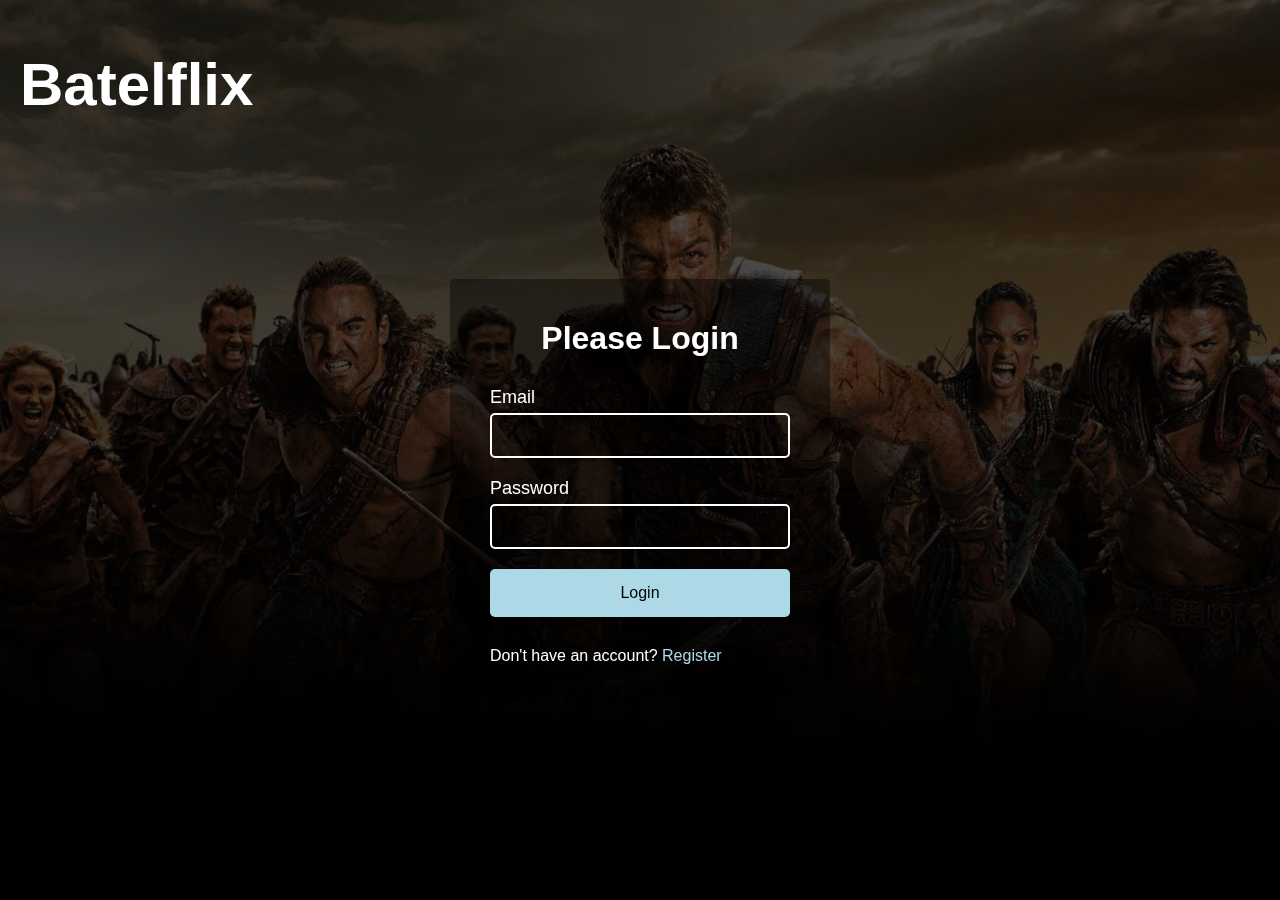
<file: html/log.html>
<!DOCTYPE html>
<html lang="en">
<head>
    <meta charset="UTF-8">
    <meta name="viewport" content="width=device-width, initial-scale=1.0">
    <link rel="stylesheet" href="../css/log.css"> <!-- Ensure path is correct -->
    <title>Login</title>
</head>
<body>
    <div class="background-image"></div>
    <div class="header">
        <h1>Batelflix</h1>
    </div>
    <div class="container">
        <h1 id="login-title">Please Login</h1> 
        <form id="loginForm">
            <div class="form-control">
                <label for="email" id="email-label">Email</label>
                <input type="email" id="email" required>
            </div>
            <div class="form-control">
                <label for="password" id="password-label">Password</label>
                <input type="password" id="password" required>
            </div>
            <button class="btn" type="submit">Login</button>
            <p class="text">Don't have an account? <a href="#">Register</a></p>
        </form>
        <div id="loading" class="loader"></div> <!-- Replaced with loader -->
        <p id="successMessage" class="success-text">You logged in successfully!</p>
    </div>
    
    <script src="../script/log.js"></script> <!-- Ensure path is correct -->
</body>
</html>
</file>
<file: css/log.css>
* {
    box-sizing: border-box;
}

body {
    font-family: 'Muli', sans-serif;
    display: flex;
    align-items: center;
    justify-content: center;
    height: 100vh;
    overflow: hidden;
    margin: 0;
}

.background-image {
    position: fixed;
    top: 0;
    left: 0;
    width: 100%;
    height: 100vh;
    background-image: url('../assets/movie-background-4saldhgir0h87q13.jpg');
    background-size: cover;
    background-position: center;
    background-repeat: no-repeat;
    filter: brightness(30%);
    z-index: -2;
}

.header {
    position: absolute;
    top: 10px;
    left: 20px;
    font-size: 30px;
    color: #fff;
}

.container { 
    margin-top: 80px;
    background-color: rgba(0, 0, 0, 0.4);
    padding: 20px 40px;
    border-radius: 5px;
    color: white;
}

.container h1 {
    text-align: center;
    margin-bottom: 30px;
}

.container a {
    text-decoration: none;
    color: lightblue;
}

.btn {
    cursor: pointer;
    display: inline-block;
    width: 100%;
    background: lightblue;
    padding: 15px;
    font-family: inherit;
    font-size: 16px;
    border: 0;
    border-radius: 5px;
}

.btn:focus {
    outline: 0;
}

.btn:active {
    transform: scale(0.98);
}

.text {
    margin-top: 30px;
}

.form-control {
    margin: 20px 0;
    width: 300px;
}

.form-control label {
    display: block;
    font-size: 18px;
    color: #fff;
    margin-bottom: 5px;
}

.form-control input {
    background-color: transparent;
    border: 2px #fff solid;
    display: block;
    width: 100%;
    padding: 10px;
    font-size: 18px;
    color: #fff;
    border-radius: 5px;
}

.success-text, .loader {
    display: none; /* Initially hidden */
    font-size: 16px;
    margin-top: 20px;
}

.success-text {
    color: lightblue; 
    margin-left: 50px; /* Green color for success */
}

.loader {
    border: 8px solid #f3f3f3;
    border-radius: 50%;
    border-top: 8px solid #3498db;
    width: 60px;
    height: 60px;
    animation: spin 2s linear infinite;
    margin: 20px auto; /* Center the loader */
}

@keyframes spin {
    0% { transform: rotate(0deg); }
    100% { transform: rotate(360deg); }
}
</file>
